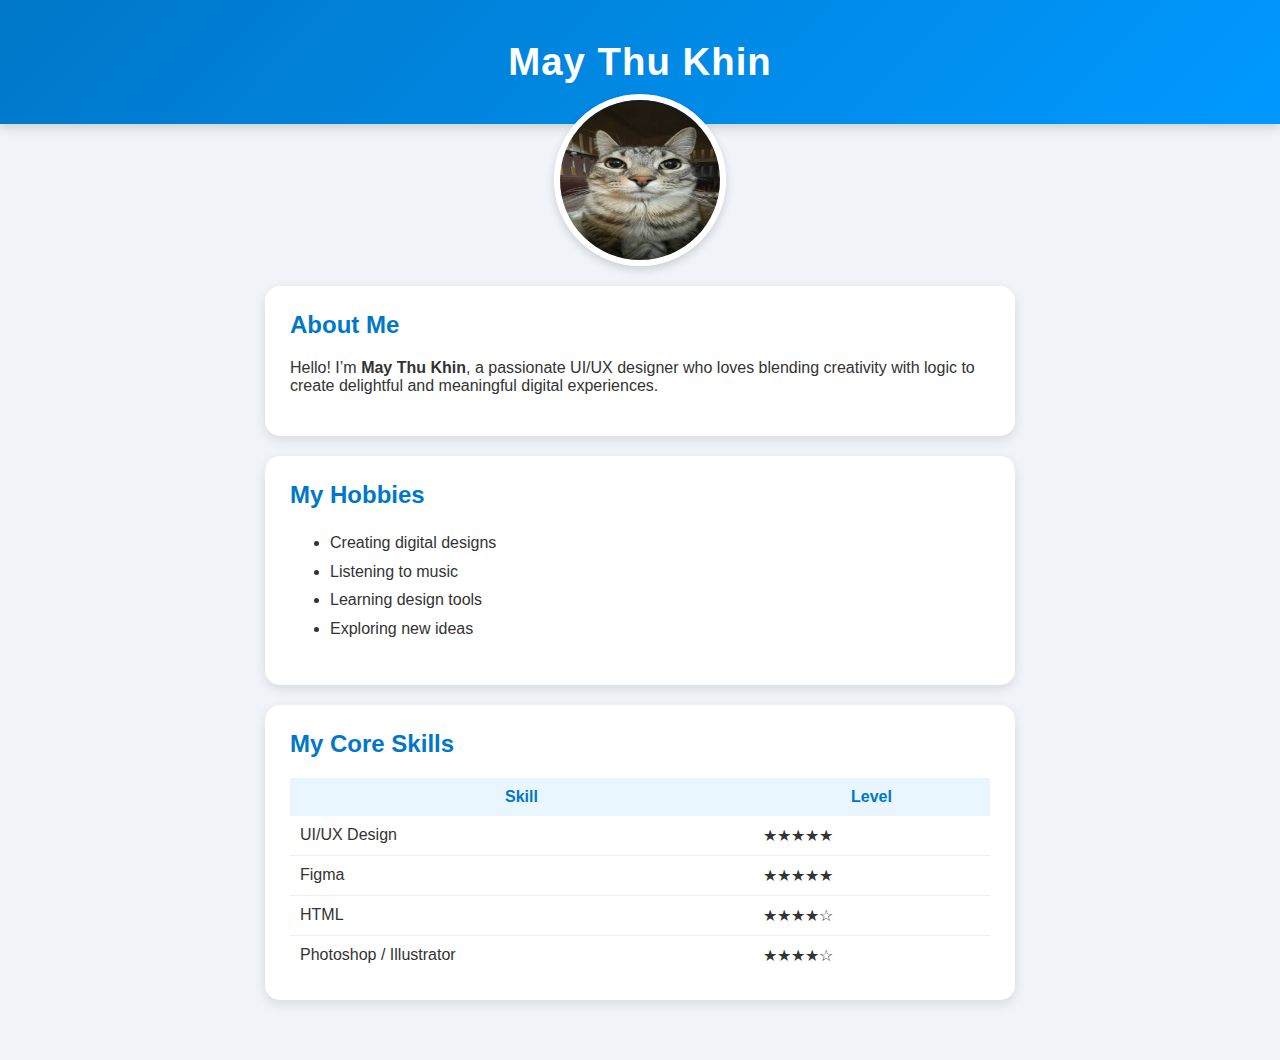
<file: applycss.html>
<!DOCTYPE html>
<html lang="en">
<head>
  <meta charset="UTF-8" />
  <meta name="viewport" content="width=device-width, initial-scale=1.0" />
  <title>My Styled Profile</title>

  <style>
    body {
      margin: 0;
      font-family: "Segoe UI", Arial, sans-serif;
      background: #f0f4f8; 
      color: #333;
      padding-bottom: 40px;
    }

    header {
      background: linear-gradient(135deg, #0077c8, #0099ff);
      color: white;
      padding: 40px 20px;
      text-align: center;
      box-shadow: 0 4px 10px rgba(0,0,0,0.15);
      margin-bottom: 30px;
    }

    header h1 {
      margin: 0;
      font-size: 2.4em;
      letter-spacing: 1px;
    }

    .profile-image {
      display: block;
      margin: -60px auto 20px; 
      width: 160px;
      height: 160px;
      border-radius: 50%;
      border: 6px solid white;
      object-fit: cover;
      box-shadow: 0 4px 8px rgba(0,0,0,0.15);
    }

    section {
      width: 90%;
      max-width: 700px;
      background: white;
      margin: 20px auto;
      padding: 25px;
      border-radius: 15px;
      box-shadow: 0 4px 12px rgba(0,0,0,0.1);
    }

    section h2 {
      color: #0077c8;
      margin-top: 0;
    }

    ul {
      line-height: 1.8;
    }

    table {
      width: 100%;
      border-collapse: collapse;
      margin-top: 10px;
      font-size: 1em;
    }

    th {
      background: #e9f6ff;
      color: #0077c8;
      padding: 10px;
    }

    td {
      padding: 10px;
      border-bottom: 1px solid #eee;
    }

    tr:last-child td {
      border-bottom: none;
    }
  </style>
</head>

<body>

  <header>
    <h1>May Thu Khin</h1>
  </header>

  <img src="Public/images/img01.png" alt="My Photo" class="profile-image">

  <section>
    <h2>About Me</h2>
    <p>
      Hello! I’m <strong>May Thu Khin</strong>, a passionate UI/UX designer who loves
      blending creativity with logic to create delightful and meaningful
      digital experiences.
    </p>
  </section>

  <section>
    <h2>My Hobbies</h2>
    <ul>
      <li>Creating digital designs</li>
      <li>Listening to music</li>
      <li>Learning design tools</li>
      <li>Exploring new ideas</li>
    </ul>
  </section>

  <section>
    <h2>My Core Skills</h2>
    <table>
      <tr>
        <th>Skill</th>
        <th>Level</th>
      </tr>
      <tr>
        <td>UI/UX Design</td>
        <td>★★★★★</td>
      </tr>
      <tr>
        <td>Figma</td>
        <td>★★★★★</td>
      </tr>
      <tr>
        <td>HTML</td>
        <td>★★★★☆</td>
      </tr>
      <tr>
        <td>Photoshop / Illustrator</td>
        <td>★★★★☆</td>
      </tr>
    </table>
  </section>

</body>
</html>
</file>
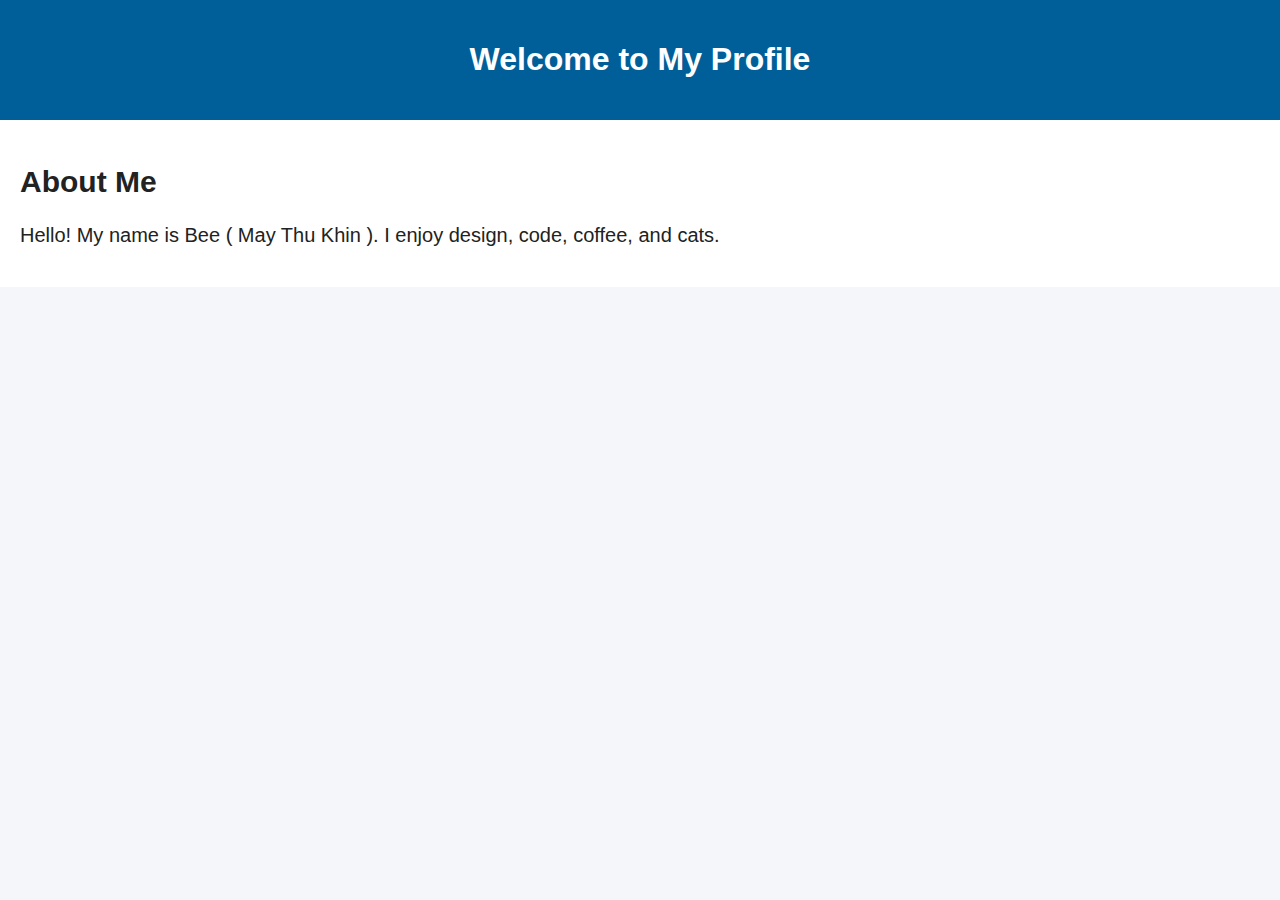
<file: profile_2.html>
<!DOCTYPE html>
<html lang="en">
<head>
  <meta charset="UTF-8">
  <meta name="viewport" content="width=device-width, initial-scale=1.0">
  <link rel="stylesheet" href="Public/css/profile.css">
  <title>My Profile - CSS Example 1</title>
</head>

<body>

  <header>
    <h1>Welcome to My Profile</h1>
  </header>

  <section class="about">
    <h2>About Me</h2>
    <p>Hello! My name is Bee ( May Thu Khin ). I enjoy design, code, coffee, and cats.</p>
  </section>

</body>
</html>
</file>
<file: Public/css/profile.css>
body {
    margin: 0;
    font-family: Arial, Helvetica, sans-serif;
    background-color: #f5f6fa; 
    color: #333;               
  }
  
  header {
    background-color: #005f99;
    color: white;
    text-align: center;
    padding: 20px;
  }
  
  section.about {
    background-color: #ffffff;  
    color: #222222;             
    font-size: 1.25em;          
    padding: 20px;              
  }
</file>
